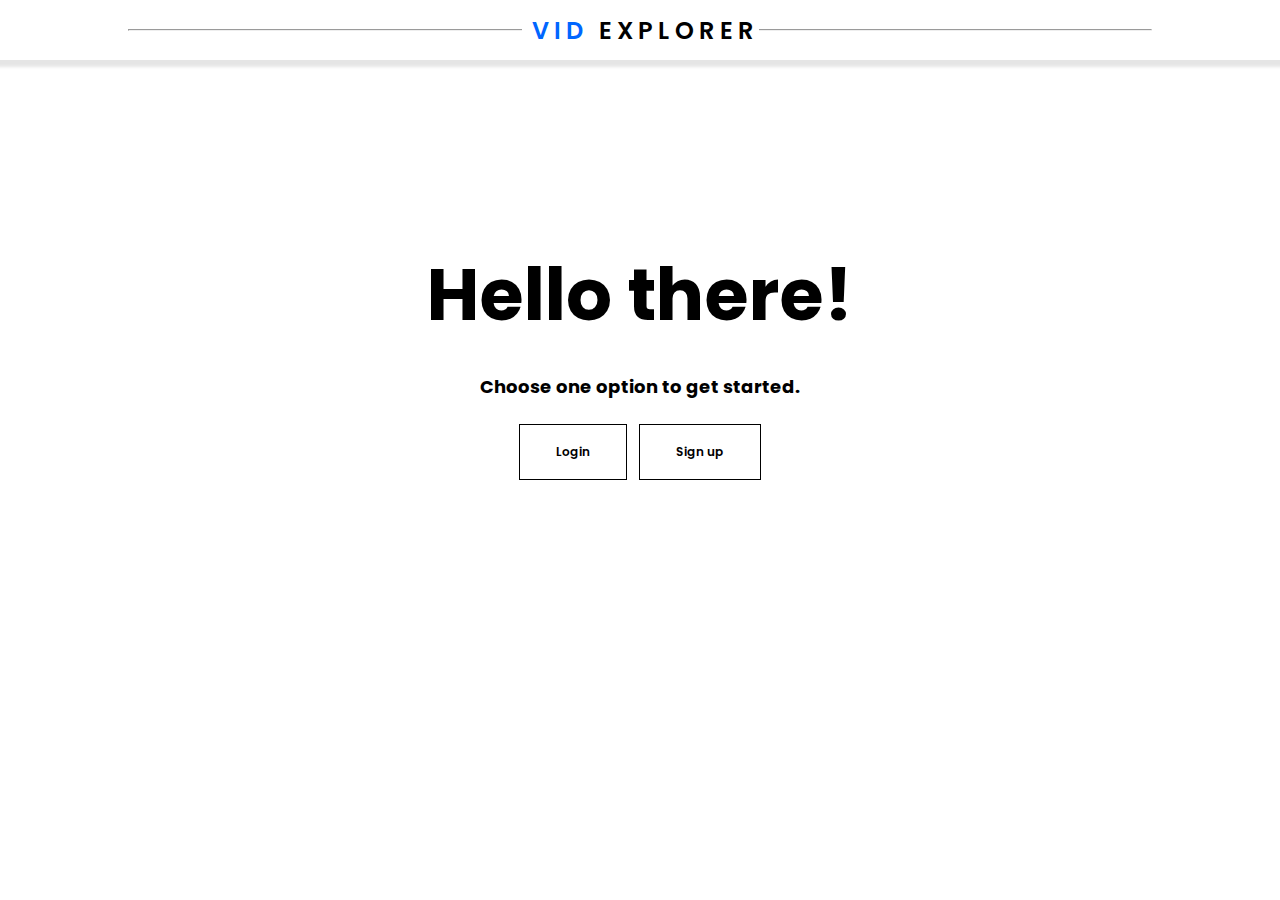
<file: index.html>
<!DOCTYPE html>
<html lang="en">
  <head>
    <meta charset="UTF-8" />
    <meta http-equiv="X-UA-Compatible" content="IE=edge" />
    <meta name="viewport" content="width=device-width, initial-scale=1.0" />
    <title>Welcome!</title>
    <link rel="stylesheet" href="./styles/home.css" />
  </head>
  <body>
    <nav class="nav">
      <hr />
      <a href="./index.html" class="logo"><span>vid</span> explorer</a>
    </nav>
    <div class="get-started-container">
      <h1>Hello there!</h1>
      <h2>Choose one option to get started.</h2>
      <div class="btns">
        <a href="./pages/login.php" class="btn login-btn">Login</a>
        <a href="./pages/signup.php" class="btn signup-btn">Sign up</a>
      </div>
    </div>
    <script src="./scripts/utility.js"></script>
  </body>
</html>
</file>
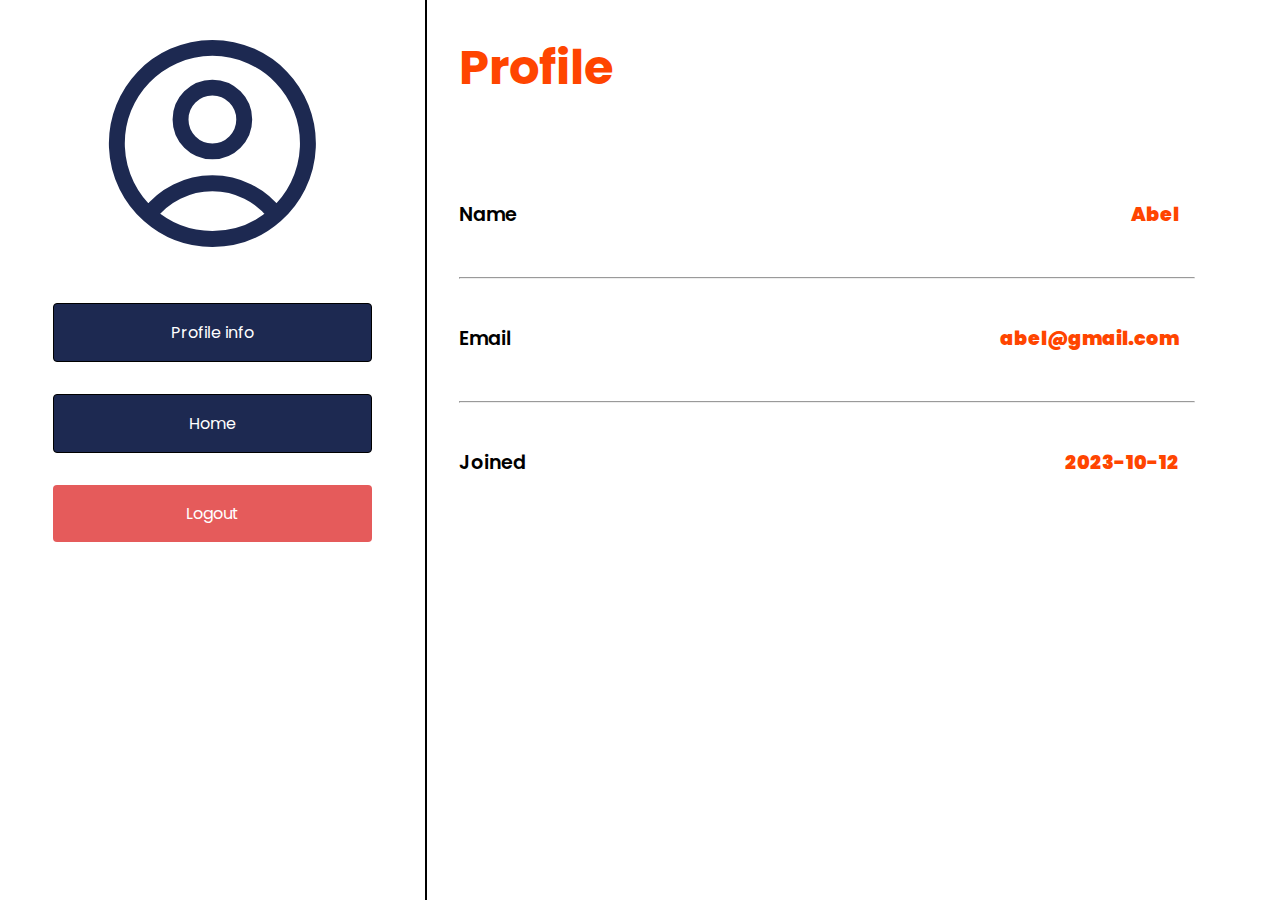
<file: pages/profile.html>
<!DOCTYPE html>
<html lang="en">
  <head>
    <meta charset="UTF-8" />
    <meta name="viewport" content="width=device-width, initial-scale=1.0" />
    <title>Profile</title>
    <link rel="stylesheet" href="../styles/profile.css" />
  </head>
  <body>
    <section class="profile-container">
      <div class="left-container">
        <svg
          xmlns="http://www.w3.org/2000/svg"
          fill="none"
          viewBox="0 0 24 24"
          stroke-width="1.5"
          stroke="currentColor"
          class="profile-pic"
        >
          <path
            stroke-linecap="round"
            stroke-linejoin="round"
            d="M17.982 18.725A7.488 7.488 0 0012 15.75a7.488 7.488 0 00-5.982 2.975m11.963 0a9 9 0 10-11.963 0m11.963 0A8.966 8.966 0 0112 21a8.966 8.966 0 01-5.982-2.275M15 9.75a3 3 0 11-6 0 3 3 0 016 0z"
          />
        </svg>
        <a href="#" class="profile-btn">Profile info</a>
        <a href="#" class="home-btn">Home</a>
        <a href="#" class="logout-btn">Logout</a>
      </div>
      <div class="right-container">
        <h1 class="profile-text">Profile</h1>
        <div class="profile-details-container">
          <div>
            <p>Name</p>
            <p>Abel</p>
          </div>
          <hr />
          <div>
            <p>Email</p>
            <p>abel@gmail.com</p>
          </div>
          <hr />
          <div>
            <p>Joined</p>
            <p>2023-10-12</p>
          </div>
        </div>
      </div>
    </section>
  </body>
</html>
</file>
<file: styles/home.css>
@import url("https://fonts.googleapis.com/css2?family=Poppins:wght@200;300;400;600;700&family=Roboto+Slab&display=swap");
* {
  margin: 0;
  padding: 0;
  box-sizing: border-box;
}
html {
  font-family: "Poppins", sans-serif;
  font-size: 12px;
}
.nav {
  height: 5rem;
  box-shadow: 1px 2px 3px 5px rgba(0, 0, 0, 0.1);
  display: flex;
  align-items: center;
  justify-content: center;
}
hr {
  position: absolute;
  width: 80%;
}
.logo:is(:link, :visited) {
  letter-spacing: 5px;
  text-transform: uppercase;
  color: #000;
  font-size: 2rem;
  font-weight: 600;
  text-decoration: none;
  z-index: 100;
  background-color: #fff;
}
span {
  color: #0066ff;
  margin-left: 10px;
}
.get-started-container {
  display: flex;
  flex-direction: column;
  align-items: center;
  justify-content: center;
  gap: 2rem;
  min-height: 50rem;
}
.btns {
  display: flex;
  gap: 1rem;
}
h1 {
  font-size: 6rem;

  transform: translateY(-30rem);
  opacity: 0;
  transition: all 1s;
}
.btn:is(:link, :visited) {
  text-decoration: none;
  color: #fff;
  border: 1.5px solid #000;
  color: #000;
  font-weight: 600;
  padding: 1.5rem 3rem;

  transition: all 0.3s;
}
/* background-color: #0066ffcf; */
.btn:is(:hover, :active) {
  background-color: #000000db;
  color: #fff;
}
.login-btn {
  opacity: 0;
  transform: translateX(-30rem);
  transition: opacity, transform 1s !important;
}
.signup-btn {
  opacity: 0;
  transform: translateX(30rem);
  transition: opacity, transform 1s !important;
}
.show {
  opacity: 1;
  transform: translate(0);
}
</file>
<file: styles/profile.css>
@import url("https://fonts.googleapis.com/css2?family=Poppins:wght@200;300;400;600;700&family=Roboto+Slab&display=swap");

* {
  padding: 0;
  margin: 0;
  box-sizing: border-box;
}
html {
  font-family: "Poppins", sans-serif;
}

.profile-container {
  display: grid;
  grid-template-columns: 1fr 2fr;
  grid-template-rows: 1fr;
}
.left-container {
  display: flex;
  flex-direction: column;
  align-items: center;

  height: 100vh;
  padding: 1rem 0;
  border-right: 2px solid #000;
}
a:is(:link, :visited) {
  width: 75%;
  text-align: center;
  background-color: #1d2951;
  border: 1px solid #000;
  color: #fff;
  text-decoration: none;
  margin-bottom: 2rem;
  padding: 1rem 2rem;
  border-radius: 4px;

  transition: all 0.3s;
}

a:is(:active, :hover) {
  background-color: #000;
  color: #fff;
}

.logout-btn:is(:link, :visited) {
  background-color: rgb(229, 91, 91);
  color: #fff;
  border: none;
}
.logout-btn:is(:hover, :active) {
  background-color: rgb(176, 4, 4);
  color: #fff;
}

/* ******************* */

.right-container {
  padding: 0 2rem;
  max-width: 50rem;
}
.profile-text {
  font-size: 3rem;
  margin: 2rem 0 6rem 0;
  color: #ff4500;
}
.profile-pic {
  margin-bottom: 2rem;
  max-width: 60%;
  color: #1d2951;
}
.profile-details-container {
  display: flex;
  flex-direction: column;
  gap: 2rem;
}
.profile-details-container div {
  padding: 0 1rem 1rem 0;
  display: flex;
  justify-content: space-between;
  font-weight: 600;
  font-size: clamp(1rem, 1.2rem, 2rem);
}
.profile-details-container div p:last-child {
  font-weight: 900;
  color: #ff4500;
}

.profile-details-container hr {
  margin-bottom: 0.8rem;
}
</file>
